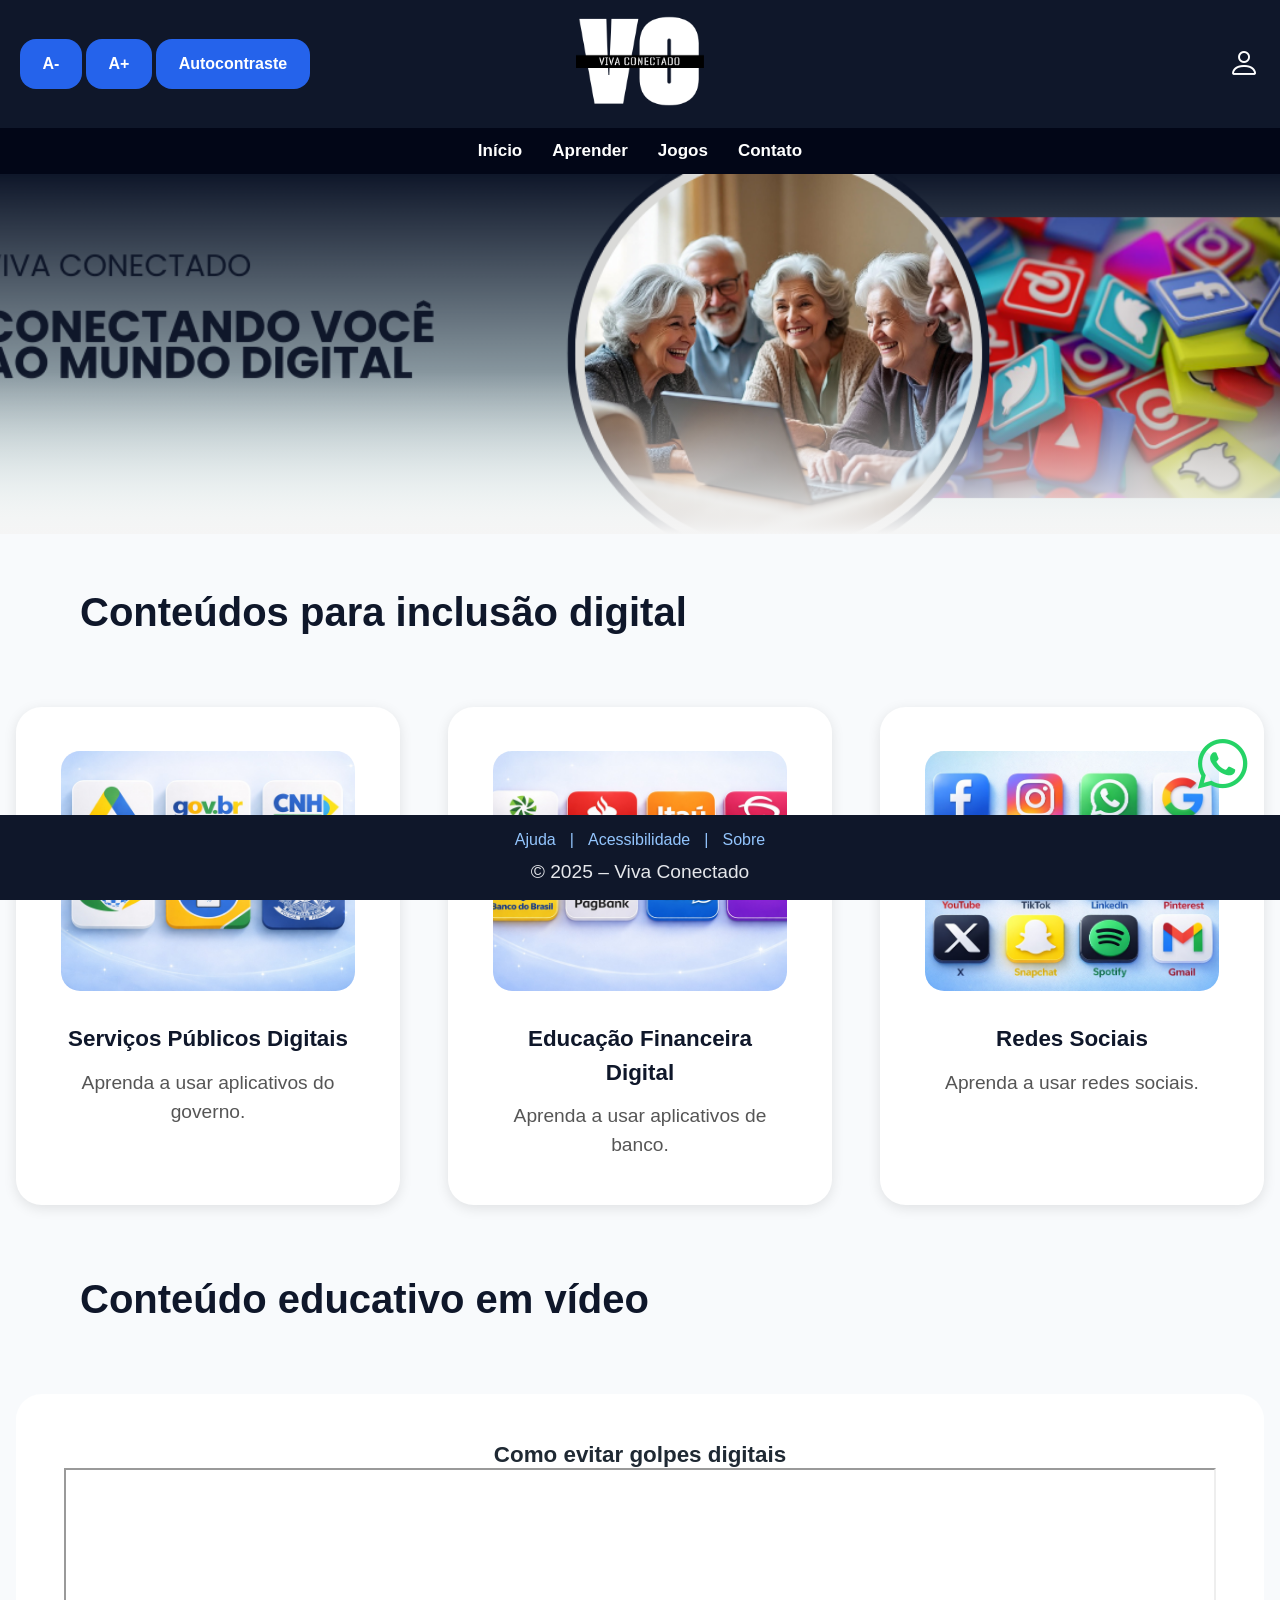
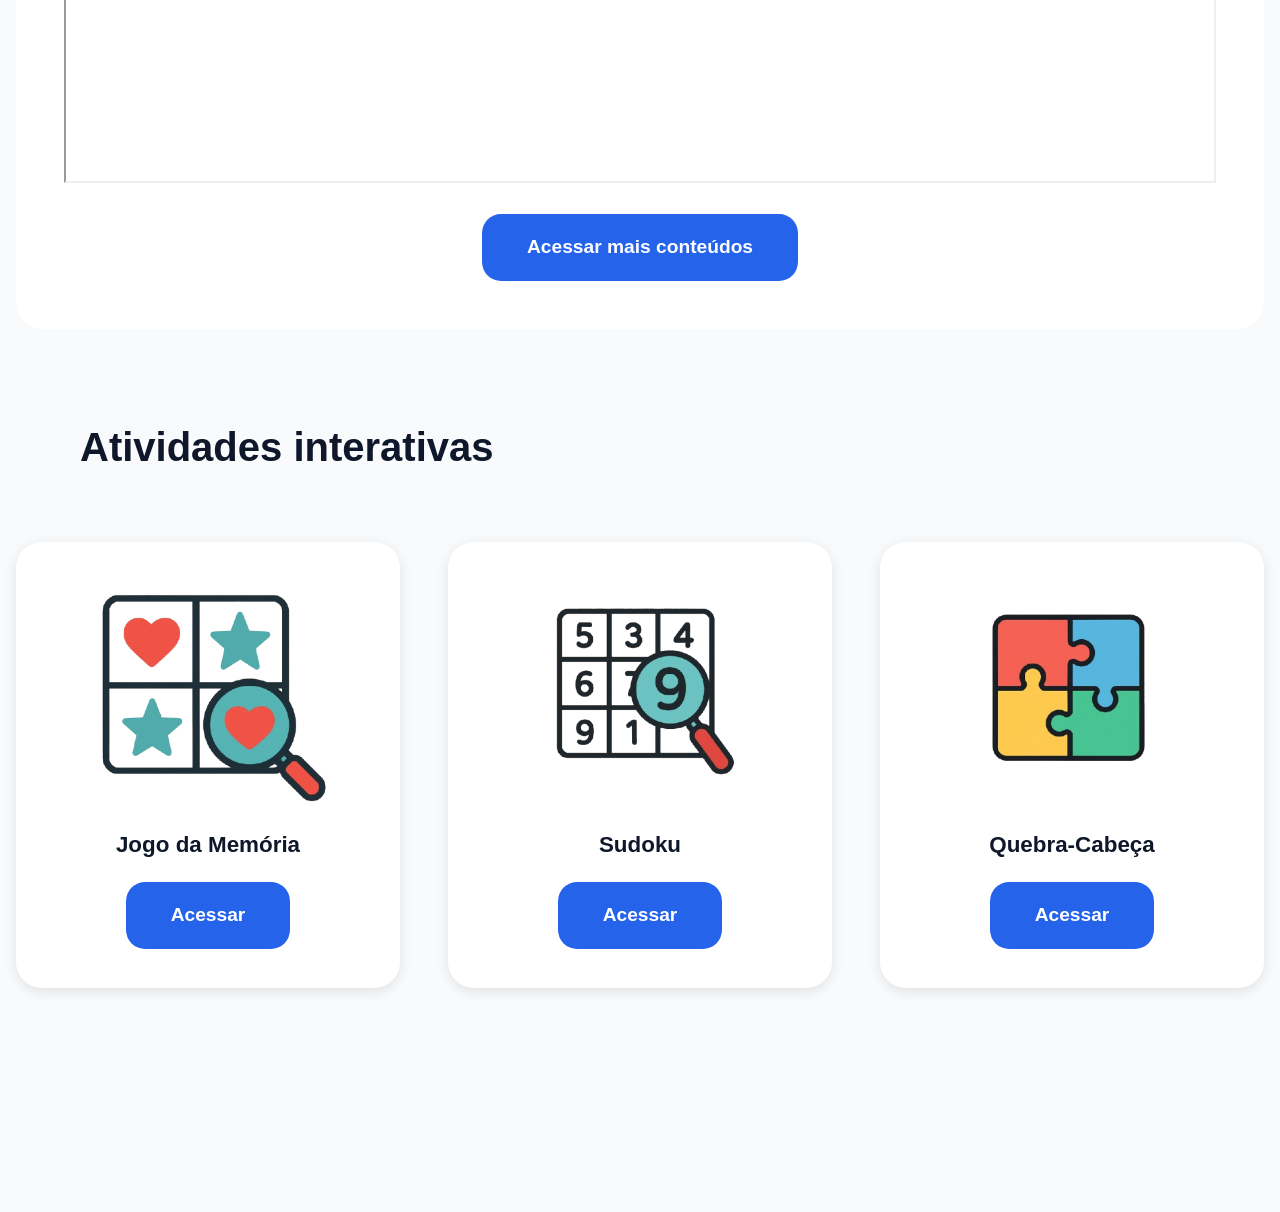
<file: TCC_Site/public/index.html>
<!doctype html>
<html lang="pt-br">

<head>
    <meta charset="utf-8">
    <meta name="viewport" content="width=device-width, initial-scale=1.0">
    <title>Viva Conectado</title>

    <link rel="stylesheet" href="css/style.css">
    <link rel="stylesheet" href="https://cdn.jsdelivr.net/npm/bootstrap-icons@1.11.1/font/bootstrap-icons.css">
</head>

<body>

    <div id="header"></div>
    <div id="navbar"></div>
    <div id="banner"></div>

    <h2 class="home-titulo">Conteúdos para inclusão digital</h2>

    <main class="home-conteudo">
        <div class="home-cards">
            <div class="home-card">
                <a href="Aprender.html">
                    <img src="img/AppsGov.jpeg" alt="Serviços Públicos">
                    <h3>Serviços Públicos Digitais</h3>
                    <p>Aprenda a usar aplicativos do governo.</p>
                </a>
            </div>

            <div class="home-card">
                <a href="Aprender.html">
                    <img src="img/bancos.jpeg" alt="Educação Financeira">
                    <h3>Educação Financeira Digital</h3>
                    <p>Aprenda a usar aplicativos de banco.</p>
                </a>
            </div>

            <div class="home-card">
                <a href="Aprender.html">
                    <img src="img/RedeSociais.jpeg" alt="Redes Sociais">
                    <h3>Redes Sociais</h3>
                    <p>Aprenda a usar redes sociais.</p>
                </a>
            </div>
        </div>
    </main>

    <h2 class="home-titulo">Conteúdo educativo em vídeo</h2>

    <main class="home-video">
        <div class="home-video-card">
            <h3>Como evitar golpes digitais</h3>
            <iframe width="100%" height="315"
                src="https://www.youtube.com/embed/VIDEO_AQUI"
                allowfullscreen>
            </iframe>
            <a href="Aprender.html">
                <button class="btn-jogar">Acessar mais conteúdos</button>
            </a>
        </div>
    </main>

    <h2 class="home-titulo">Atividades interativas</h2>

    <main class="home-jogos">
        <div class="home-jogos-cards">
            <div class="home-jogo-card">
                <img src="img/jogo_Memoria.png" alt="Jogo da Memória">
                <h3>Jogo da Memória</h3>
                <a href="Jogo_Memoria.html">
                    <button class="btn-jogar">Acessar</button>
                </a>
            </div>

            <div class="home-jogo-card">
                <img src="img/Sudoku.png" alt="Sudoku">
                <h3>Sudoku</h3>
                <a href="Sudoku.html">
                    <button class="btn-jogar">Acessar</button>
                </a>
            </div>

            <div class="home-jogo-card">
                <img src="img/Quebra_cabeça.png" alt="Quebra-Cabeça">
                <h3>Quebra-Cabeça</h3>
                <a href="Quebra_cabeça.html">
                    <button class="btn-jogar">Acessar</button>
                </a>
            </div>
        </div>
    </main>

    <div id="footer"></div>

<script>
    async function carregar(id, arquivo) {
        try {
            const response = await fetch(arquivo);
            if (!response.ok) throw new Error("Erro ao carregar " + arquivo);
            const html = await response.text();
            document.getElementById(id).innerHTML = html;

            if (id === 'header') {
                window.dispatchEvent(new Event('componentesCarregados'));
            }
        } catch (err) {
            console.error(err);
        }
    }

    carregar('header', 'componentes/header.html');
    carregar('navbar', 'componentes/navbar.html');
    carregar('banner', 'componentes/banner.html');
    carregar('footer', 'componentes/footer.html');
</script>
    
<script src="main.js/script.js"></script>
<script src="main.js/Acessibilidade.js"></script>
    
</body>
</html>
</file>
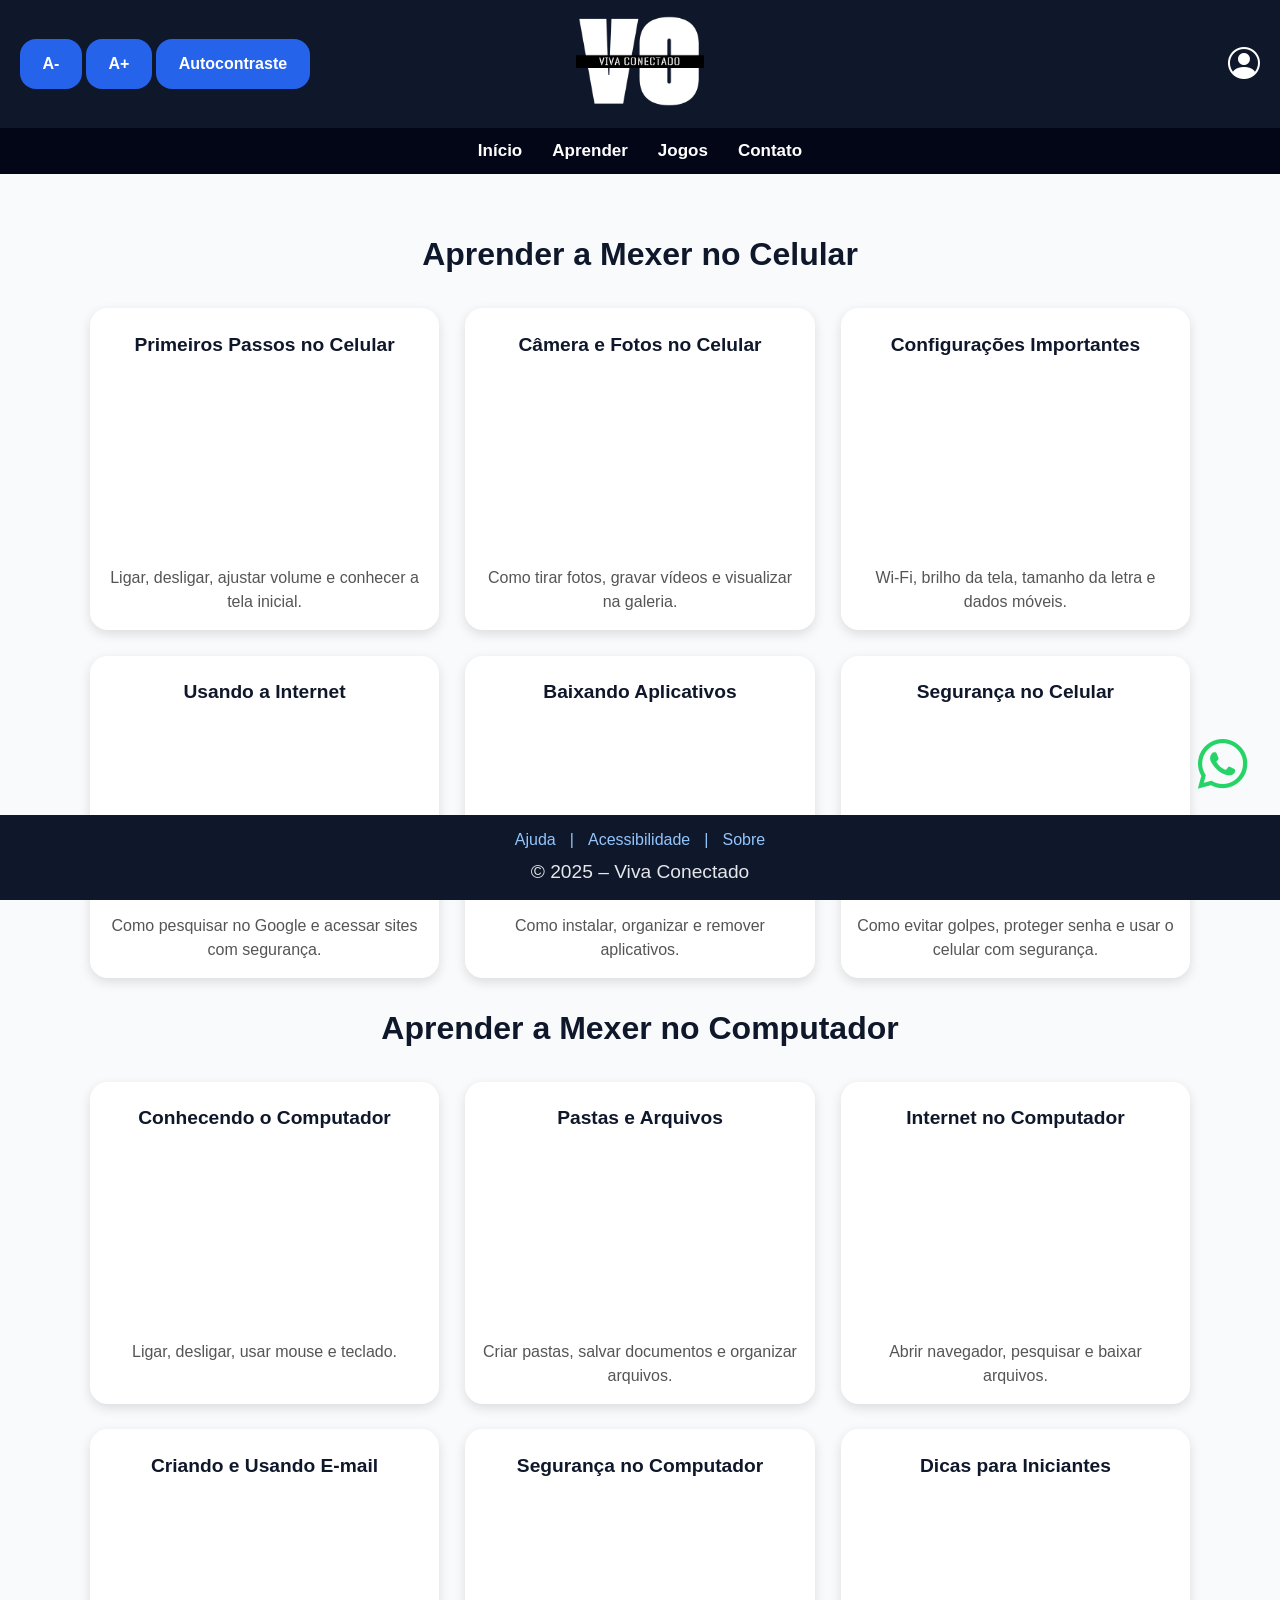
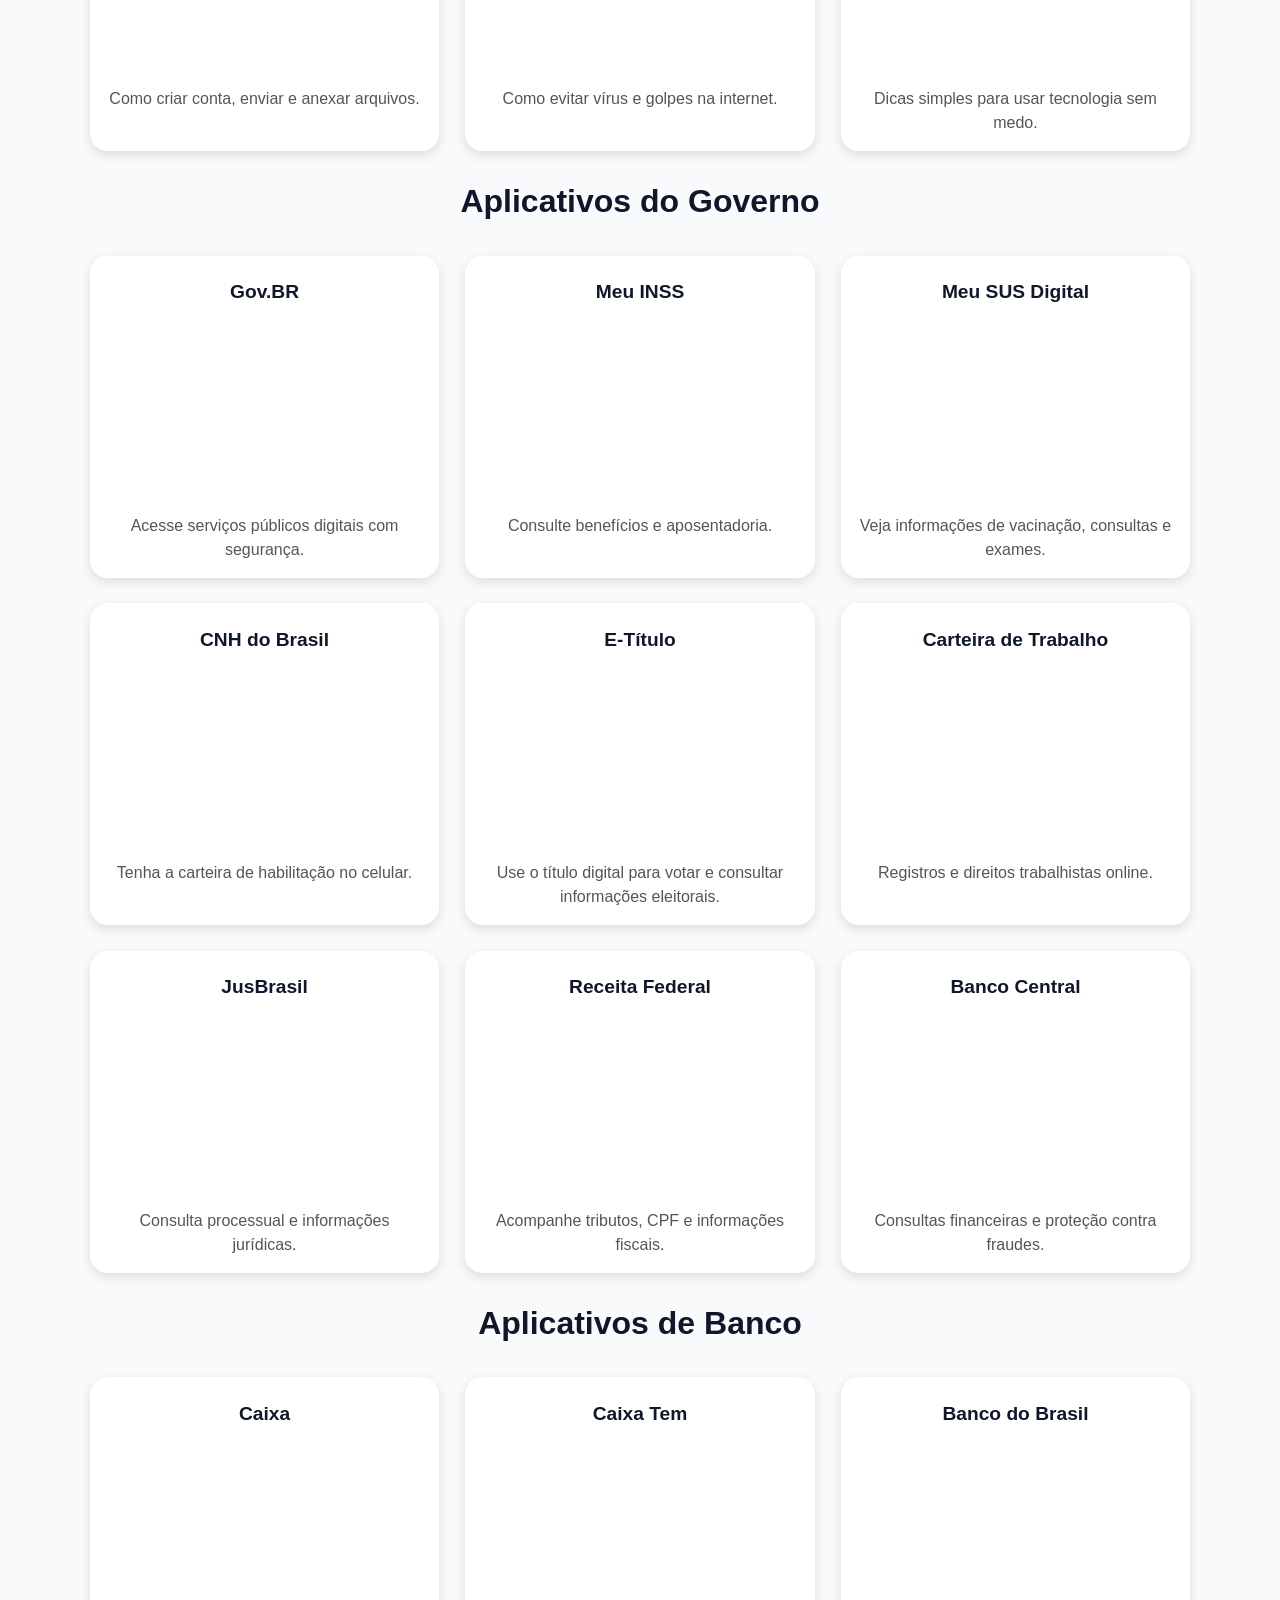
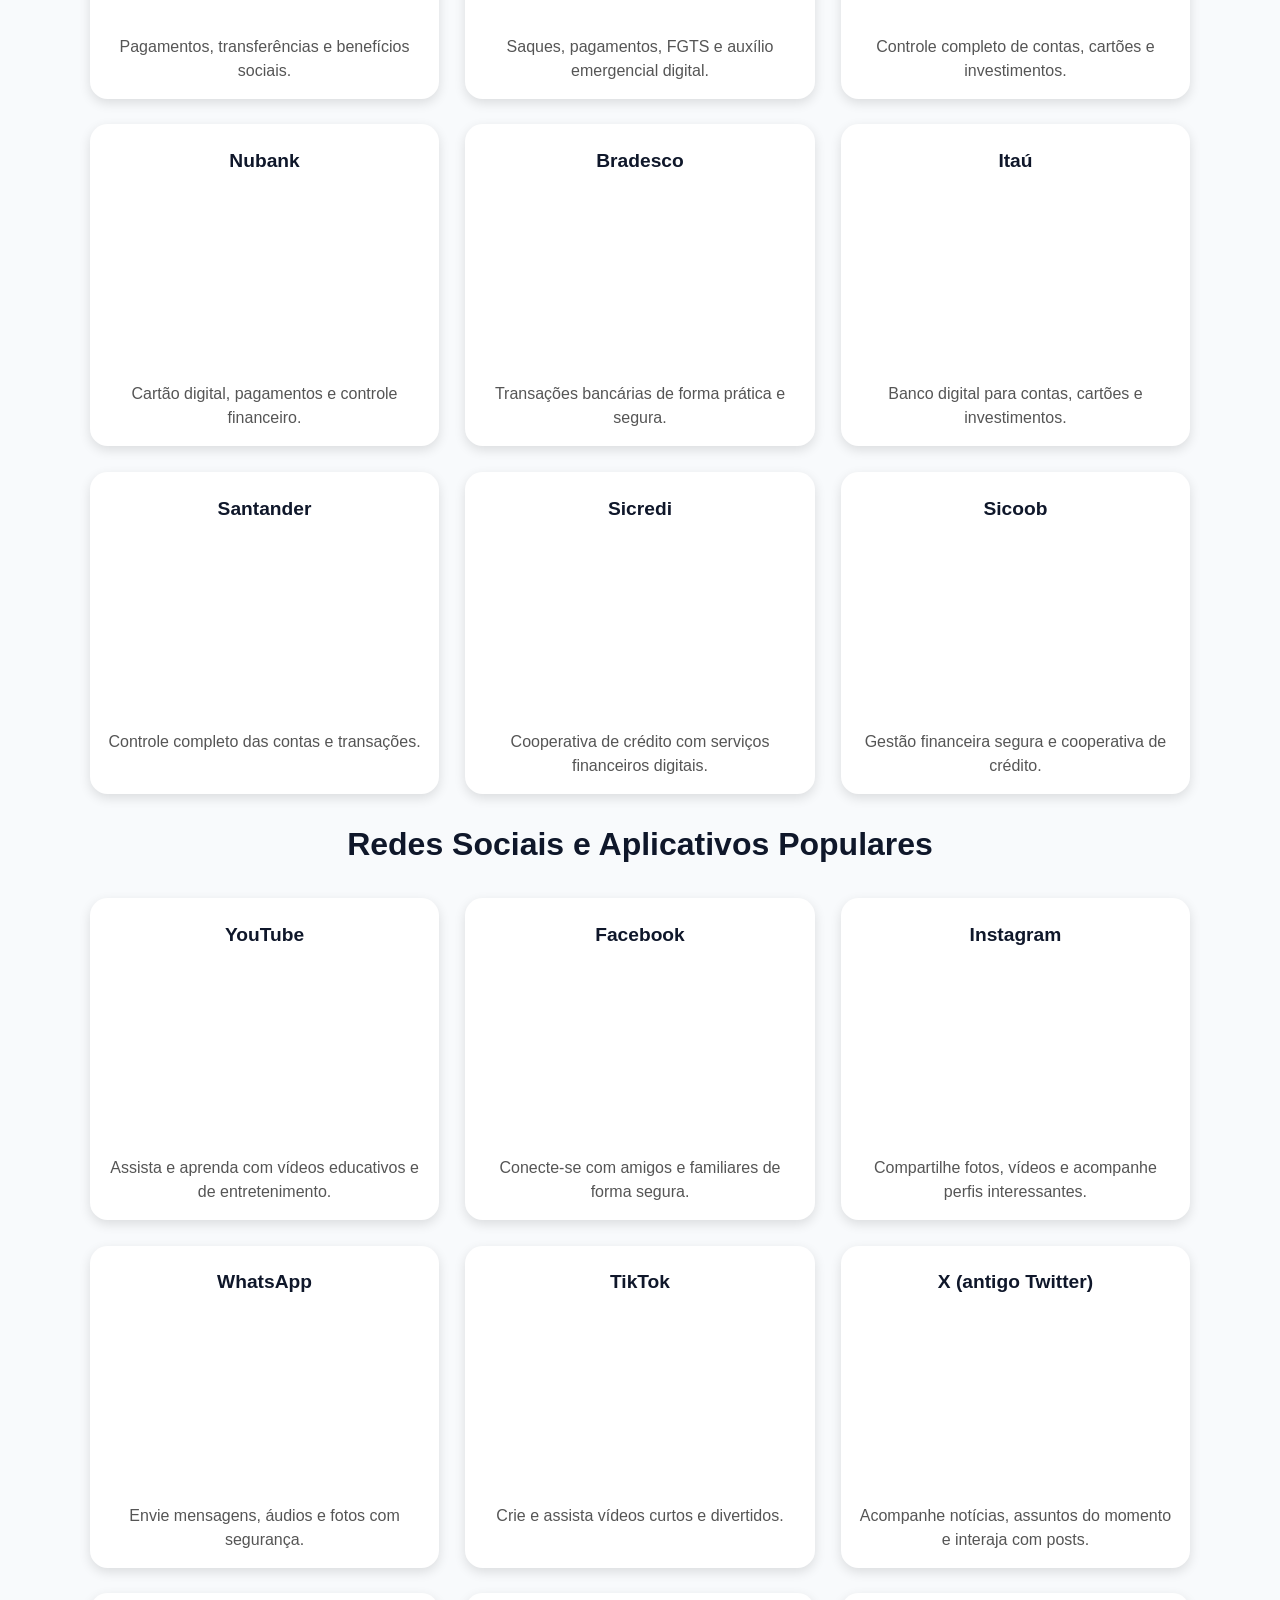
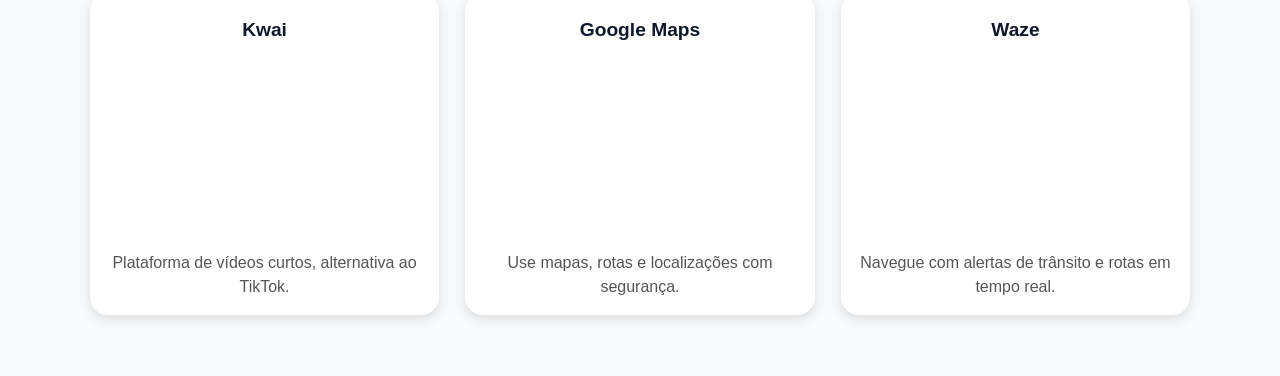
<file: TCC_Site/public/Aprender.html>
<!doctype html>
<html lang="pt-br">

<head>
    <meta charset="utf-8">
    <meta name="viewport" content="width=device-width, initial-scale=1.0">

    <title>Viva Conectado</title>

    <link rel="stylesheet" href="css/style.css">
     <link rel="stylesheet" href="css/aprender.css">
    <link rel="stylesheet" href="https://cdn.jsdelivr.net/npm/bootstrap-icons@1.11.1/font/bootstrap-icons.css">
</head>

<body>

 <div id="header"></div>
<div id="navbar"></div>
    <main class="conteudo">

        <h2 class="titulo">Aprender a Mexer no Celular</h2>

        <div class="cards-video-container">

            <div class="card-video">
                <h3>Primeiros Passos no Celular</h3>
                <iframe width="100%" height="200" src="https://www.youtube.com/embed/VIDEO_CELULAR_1"
                    title="Primeiros Passos no Celular" frameborder="0" allowfullscreen></iframe>
                <p>Ligar, desligar, ajustar volume e conhecer a tela inicial.</p>
            </div>

            <div class="card-video">
                <h3>Câmera e Fotos no Celular</h3>
                <iframe width="100%" height="200" src="https://www.youtube.com/embed/VIDEO_CELULAR_6"
                    title="Câmera e Fotos no Celular" frameborder="0" allowfullscreen></iframe>
                <p>Como tirar fotos, gravar vídeos e visualizar na galeria.</p>
            </div>

            <div class="card-video">
                <h3>Configurações Importantes</h3>
                <iframe width="100%" height="200" src="https://www.youtube.com/embed/VIDEO_CELULAR_2"
                    title="Configurações do Celular" frameborder="0" allowfullscreen></iframe>
                <p>Wi-Fi, brilho da tela, tamanho da letra e dados móveis.</p>
            </div>

            <div class="card-video">
                <h3>Usando a Internet</h3>
                <iframe width="100%" height="200" src="https://www.youtube.com/embed/VIDEO_CELULAR_3"
                    title="Internet no Celular" frameborder="0" allowfullscreen></iframe>
                <p>Como pesquisar no Google e acessar sites com segurança.</p>
            </div>

            <div class="card-video">
                <h3>Baixando Aplicativos</h3>
                <iframe width="100%" height="200" src="https://www.youtube.com/embed/VIDEO_CELULAR_4"
                    title="Baixar Aplicativos" frameborder="0" allowfullscreen></iframe>
                <p>Como instalar, organizar e remover aplicativos.</p>
            </div>

            <div class="card-video">
                <h3>Segurança no Celular</h3>
                <iframe width="100%" height="200" src="https://www.youtube.com/embed/VIDEO_CELULAR_5"
                    title="Segurança no Celular" frameborder="0" allowfullscreen></iframe>
                <p>Como evitar golpes, proteger senha e usar o celular com segurança.</p>
            </div>

        </div>


        <h2 class="titulo">Aprender a Mexer no Computador</h2>

        <div class="cards-video-container">

            <div class="card-video">
                <h3>Conhecendo o Computador</h3>
                <iframe width="100%" height="200" src="https://www.youtube.com/embed/VIDEO_PC_1"
                    title="Conhecendo o Computador" frameborder="0" allowfullscreen></iframe>
                <p>Ligar, desligar, usar mouse e teclado.</p>
            </div>

            <div class="card-video">
                <h3>Pastas e Arquivos</h3>
                <iframe width="100%" height="200" src="https://www.youtube.com/embed/VIDEO_PC_2"
                    title="Pastas e Arquivos" frameborder="0" allowfullscreen></iframe>
                <p>Criar pastas, salvar documentos e organizar arquivos.</p>
            </div>

            <div class="card-video">
                <h3>Internet no Computador</h3>
                <iframe width="100%" height="200" src="https://www.youtube.com/embed/VIDEO_PC_3"
                    title="Internet no Computador" frameborder="0" allowfullscreen></iframe>
                <p>Abrir navegador, pesquisar e baixar arquivos.</p>
            </div>

            <div class="card-video">
                <h3>Criando e Usando E-mail</h3>
                <iframe width="100%" height="200" src="https://www.youtube.com/embed/VIDEO_PC_4" title="Criar Email"
                    frameborder="0" allowfullscreen></iframe>
                <p>Como criar conta, enviar e anexar arquivos.</p>
            </div>

            <div class="card-video">
                <h3>Segurança no Computador</h3>
                <iframe width="100%" height="200" src="https://www.youtube.com/embed/VIDEO_PC_5"
                    title="Segurança no Computador" frameborder="0" allowfullscreen></iframe>
                <p>Como evitar vírus e golpes na internet.</p>
            </div>

            <div class="card-video">
                <h3>Dicas para Iniciantes</h3>
                <iframe width="100%" height="200" src="https://www.youtube.com/embed/VIDEO_PC_6"
                    title="Dicas para Iniciantes" frameborder="0" allowfullscreen></iframe>
                <p>Dicas simples para usar tecnologia sem medo.</p>
            </div>

        </div>

        <h2 class="titulo">Aplicativos do Governo</h2>

        <div class="cards-video-container">

            <div class="card-video">
                <h3>Gov.BR</h3>
                <iframe width="100%" height="200" src="https://www.youtube.com/embed/VIDEO_GOVBR"
                    title="Gov.BR - Tutorial" frameborder="0" allowfullscreen></iframe>
                <p>Acesse serviços públicos digitais com segurança.</p>
            </div>

            <div class="card-video">
                <h3>Meu INSS</h3>
                <iframe width="100%" height="200" src="https://www.youtube.com/embed/VIDEO_MEUINSS"
                    title="Meu INSS - Tutorial" frameborder="0" allowfullscreen></iframe>
                <p>Consulte benefícios e aposentadoria.</p>
            </div>

            <div class="card-video">
                <h3>Meu SUS Digital</h3>
                <iframe width="100%" height="200" src="https://www.youtube.com/embed/VIDEO_MEUSUS"
                    title="Meu SUS Digital - Tutorial" frameborder="0" allowfullscreen></iframe>
                <p>Veja informações de vacinação, consultas e exames.</p>
            </div>

            <div class="card-video">
                <h3>CNH do Brasil</h3>
                <iframe width="100%" height="200" src="https://www.youtube.com/embed/VIDEO_CNH"
                    title="CNH Digital - Tutorial" frameborder="0" allowfullscreen></iframe>
                <p>Tenha a carteira de habilitação no celular.</p>
            </div>

            <div class="card-video">
                <h3>E-Título</h3>
                <iframe width="100%" height="200" src="https://www.youtube.com/embed/VIDEO_ETITULO"
                    title="E-Título - Tutorial" frameborder="0" allowfullscreen></iframe>
                <p>Use o título digital para votar e consultar informações eleitorais.</p>
            </div>

            <div class="card-video">
                <h3>Carteira de Trabalho</h3>
                <iframe width="100%" height="200" src="https://www.youtube.com/embed/VIDEO_CARTEIRA_TRABALHO"
                    title="Carteira de Trabalho - Tutorial" frameborder="0" allowfullscreen></iframe>
                <p>Registros e direitos trabalhistas online.</p>
            </div>

            <div class="card-video">
                <h3>JusBrasil</h3>
                <iframe width="100%" height="200" src="https://www.youtube.com/embed/VIDEO_JUSBRASIL"
                    title="JusBrasil - Tutorial" frameborder="0" allowfullscreen></iframe>
                <p>Consulta processual e informações jurídicas.</p>
            </div>

            <div class="card-video">
                <h3>Receita Federal</h3>
                <iframe width="100%" height="200" src="https://www.youtube.com/embed/VIDEO_RECEITA"
                    title="Receita Federal - Tutorial" frameborder="0" allowfullscreen></iframe>
                <p>Acompanhe tributos, CPF e informações fiscais.</p>
            </div>

            <div class="card-video">
                <h3>Banco Central</h3>
                <iframe width="100%" height="200" src="https://www.youtube.com/embed/VIDEO_BCB"
                    title="Banco Central - Tutorial" frameborder="0" allowfullscreen></iframe>
                <p>Consultas financeiras e proteção contra fraudes.</p>
            </div>

        </div>

        <h2 class="titulo">Aplicativos de Banco</h2>

        <div class="cards-video-container">

            <div class="card-video">
                <h3>Caixa</h3>
                <iframe width="100%" height="200" src="https://www.youtube.com/embed/VIDEO_CAIXA"
                    title="Caixa Econômica Federal - Tutorial" frameborder="0" allowfullscreen></iframe>
                <p>Pagamentos, transferências e benefícios sociais.</p>
            </div>

            <div class="card-video">
                <h3>Caixa Tem</h3>
                <iframe width="100%" height="200" src="https://www.youtube.com/embed/VIDEO_CAIXATEM"
                    title="Caixa Tem - Tutorial" frameborder="0" allowfullscreen></iframe>
                <p>Saques, pagamentos, FGTS e auxílio emergencial digital.</p>
            </div>

            <div class="card-video">
                <h3>Banco do Brasil</h3>
                <iframe width="100%" height="200" src="https://www.youtube.com/embed/VIDEO_BB"
                    title="Banco do Brasil - Tutorial" frameborder="0" allowfullscreen></iframe>
                <p>Controle completo de contas, cartões e investimentos.</p>
            </div>

            <div class="card-video">
                <h3>Nubank</h3>
                <iframe width="100%" height="200" src="https://www.youtube.com/embed/VIDEO_NUBANK"
                    title="Nubank - Tutorial" frameborder="0" allowfullscreen></iframe>
                <p>Cartão digital, pagamentos e controle financeiro.</p>
            </div>

            <div class="card-video">
                <h3>Bradesco</h3>
                <iframe width="100%" height="200" src="https://www.youtube.com/embed/VIDEO_BRADESCO"
                    title="Bradesco - Tutorial" frameborder="0" allowfullscreen></iframe>
                <p>Transações bancárias de forma prática e segura.</p>
            </div>

            <div class="card-video">
                <h3>Itaú</h3>
                <iframe width="100%" height="200" src="https://www.youtube.com/embed/VIDEO_ITAU" title="Itaú - Tutorial"
                    frameborder="0" allowfullscreen></iframe>
                <p>Banco digital para contas, cartões e investimentos.</p>
            </div>

            <div class="card-video">
                <h3>Santander</h3>
                <iframe width="100%" height="200" src="https://www.youtube.com/embed/VIDEO_SANTANDER"
                    title="Santander - Tutorial" frameborder="0" allowfullscreen></iframe>
                <p>Controle completo das contas e transações.</p>
            </div>

            <div class="card-video">
                <h3>Sicredi</h3>
                <iframe width="100%" height="200" src="https://www.youtube.com/embed/VIDEO_SICREDI"
                    title="Sicredi - Tutorial" frameborder="0" allowfullscreen></iframe>
                <p>Cooperativa de crédito com serviços financeiros digitais.</p>
            </div>

            <div class="card-video">
                <h3>Sicoob</h3>
                <iframe width="100%" height="200" src="https://www.youtube.com/embed/VIDEO_SICOOB"
                    title="Sicoob - Tutorial" frameborder="0" allowfullscreen></iframe>
                <p>Gestão financeira segura e cooperativa de crédito.</p>
            </div>

        </div>

        <h2 class="titulo">Redes Sociais e Aplicativos Populares</h2>

        <div class="cards-video-container">
            <div class="card-video">
                <h3>YouTube</h3>
                <iframe width="100%" height="200" src="https://www.youtube.com/embed/VIDEO_YOUTUBE"
                    title="YouTube - Tutorial" frameborder="0" allowfullscreen></iframe>
                <p>Assista e aprenda com vídeos educativos e de entretenimento.</p>
            </div>

            <div class="card-video">
                <h3>Facebook</h3>
                <iframe width="100%" height="200" src="https://www.youtube.com/embed/VIDEO_FACEBOOK"
                    title="Facebook - Tutorial" frameborder="0" allowfullscreen></iframe>
                <p>Conecte-se com amigos e familiares de forma segura.</p>
            </div>

            <div class="card-video">
                <h3>Instagram</h3>
                <iframe width="100%" height="200" src="https://www.youtube.com/embed/VIDEO_INSTAGRAM"
                    title="Instagram - Tutorial" frameborder="0" allowfullscreen></iframe>
                <p>Compartilhe fotos, vídeos e acompanhe perfis interessantes.</p>
            </div>

            <div class="card-video">
                <h3>WhatsApp</h3>
                <iframe width="100%" height="200" src="https://www.youtube.com/embed/VIDEO_WHATSAPP"
                    title="WhatsApp - Tutorial" frameborder="0" allowfullscreen></iframe>
                <p>Envie mensagens, áudios e fotos com segurança.</p>
            </div>

            <div class="card-video">
                <h3>TikTok</h3>
                <iframe width="100%" height="200" src="https://www.youtube.com/embed/VIDEO_TIKTOK"
                    title="TikTok - Tutorial" frameborder="0" allowfullscreen></iframe>
                <p>Crie e assista vídeos curtos e divertidos.</p>
            </div>

            <div class="card-video">
                <h3>X (antigo Twitter)</h3>
                <iframe width="100%" height="200" src="https://www.youtube.com/embed/VIDEO_X" title="X - Tutorial"
                    frameborder="0" allowfullscreen></iframe>
                <p>Acompanhe notícias, assuntos do momento e interaja com posts.</p>
            </div>

            <div class="card-video">
                <h3>Kwai</h3>
                <iframe width="100%" height="200" src="https://www.youtube.com/embed/VIDEO_KWAI" title="Kwai - Tutorial"
                    frameborder="0" allowfullscreen></iframe>
                <p>Plataforma de vídeos curtos, alternativa ao TikTok.</p>
            </div>

            <div class="card-video">
                <h3>Google Maps</h3>
                <iframe width="100%" height="200" src="https://www.youtube.com/embed/VIDEO_GOOGLEMAPS"
                    title="Google Maps - Tutorial" frameborder="0" allowfullscreen></iframe>
                <p>Use mapas, rotas e localizações com segurança.</p>
            </div>

            <div class="card-video">
                <h3>Waze</h3>
                <iframe width="100%" height="200" src="https://www.youtube.com/embed/VIDEO_WAZE" title="Waze - Tutorial"
                    frameborder="0" allowfullscreen></iframe>
                <p>Navegue com alertas de trânsito e rotas em tempo real.</p>
            </div>
        </div>
    </main>

    <div id="footer"></div>

    <script type="module" src="main.js"></script>
    <script src="main.js/Acessibilidade.js"></script>
    
    <script>
        async function carregar(id, arquivo) {
            try {
                const response = await fetch(arquivo);
                if (!response.ok) throw new Error("Erro ao carregar " + arquivo);
                const html = await response.text();
                document.getElementById(id).innerHTML = html;
                
                if (id === 'header') {
                    window.dispatchEvent(new Event('componentesCarregados'));
                }
            } catch (err) {
                console.error(err);
            }
        }

        carregar('header', 'componentes/header.html');
        carregar('navbar', 'componentes/navbar.html');
        carregar('banner', 'componentes/banner.html');
        carregar('footer', 'componentes/footer.html');
        
    </script>

</body>

</html>
</file>
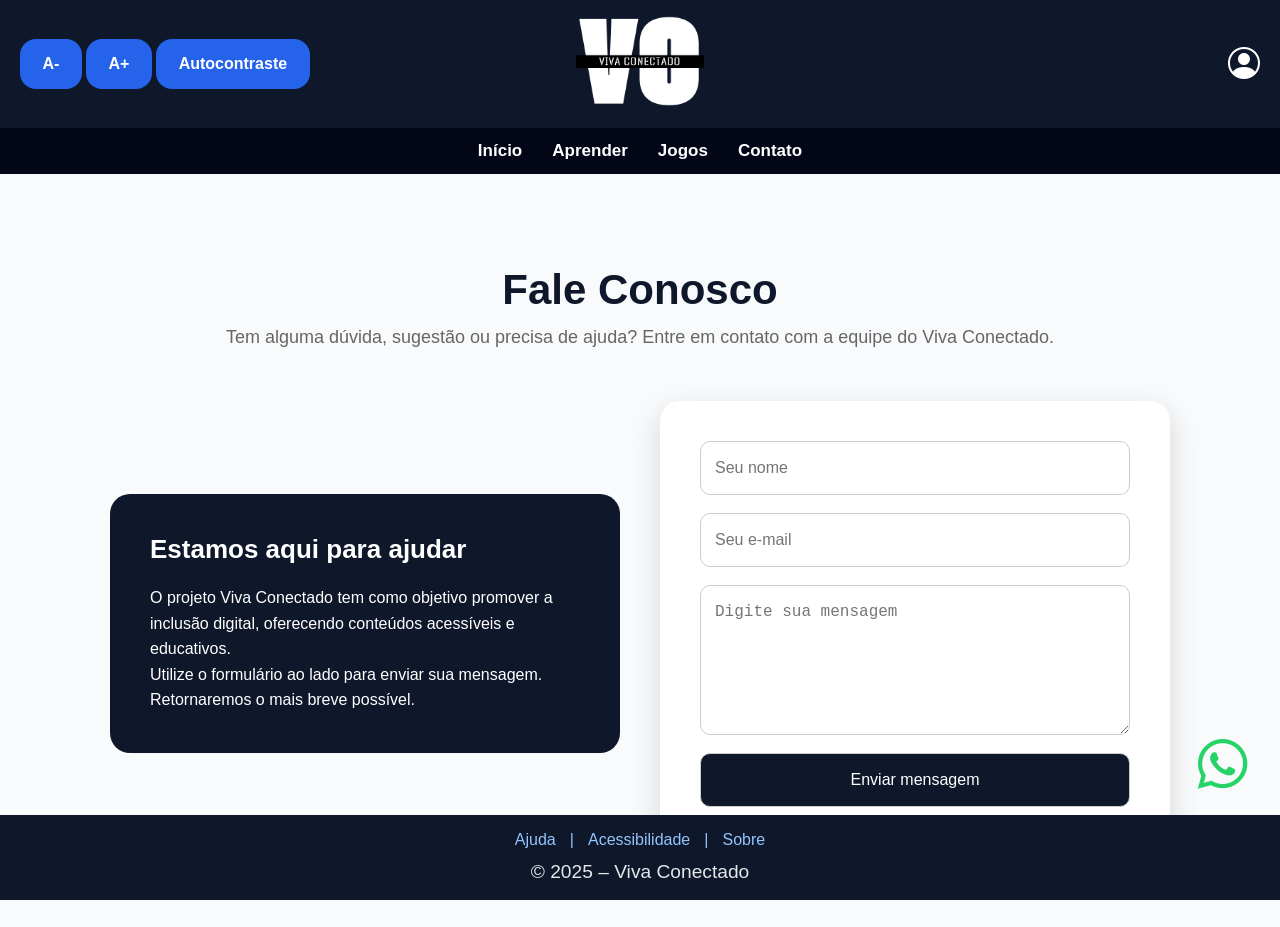
<file: TCC_Site/public/Contato.html>
<!doctype html>
<html lang="pt-br">

<head>
    <meta charset="utf-8">
    <meta name="viewport" content="width=device-width, initial-scale=1.0">

    <title>Contato | Viva Conectado</title>

    <link rel="stylesheet" href="css/style.css">
    <link rel="stylesheet" href="css/acessibilidade.css">
    <link rel="stylesheet" href="https://cdn.jsdelivr.net/npm/bootstrap-icons@1.11.1/font/bootstrap-icons.css">
</head>

<body>

<div id="header"></div>
<div id="navbar"></div>

    <main class="conteudo">

        <h2 class="titulo">Fale Conosco</h2>
        <p class="subtitulo">
            Tem alguma dúvida, sugestão ou precisa de ajuda?
            Entre em contato com a equipe do Viva Conectado.
        </p>

        <div class="contato-container">

            <div class="contato-info">
                <h3>Estamos aqui para ajudar</h3>
                <p>
                    O projeto Viva Conectado tem como objetivo promover a inclusão digital,
                    oferecendo conteúdos acessíveis e educativos.
                </p>
                <p>
                    Utilize o formulário ao lado para enviar sua mensagem.
                    Retornaremos o mais breve possível.
                </p>
            </div>

            <form class="form-contato">
                <input type="text" placeholder="Seu nome" required>
                <input type="email" placeholder="Seu e-mail" required>
                <textarea rows="5" placeholder="Digite sua mensagem" required></textarea>
                <button type="submit">Enviar mensagem</button>
            </form>

        </div>

    </main>

<div id="footer"></div>
    <script type="module" src="main.js"></script>
    <script src="main.js/Acessibilidade.js"></script>    
    
    <script>
        async function carregar(id, arquivo) {
            try {
                const response = await fetch(arquivo);
                if (!response.ok) throw new Error("Erro ao carregar " + arquivo);
                const html = await response.text();
                document.getElementById(id).innerHTML = html;
                
                if (id === 'header') {
                    window.dispatchEvent(new Event('componentesCarregados'));
                }
            } catch (err) {
                console.error(err);
            }
        }

        carregar('header', 'componentes/header.html');
        carregar('navbar', 'componentes/navbar.html');
        carregar('footer', 'componentes/footer.html');
        
    </script>

</body>

</html>
</file>
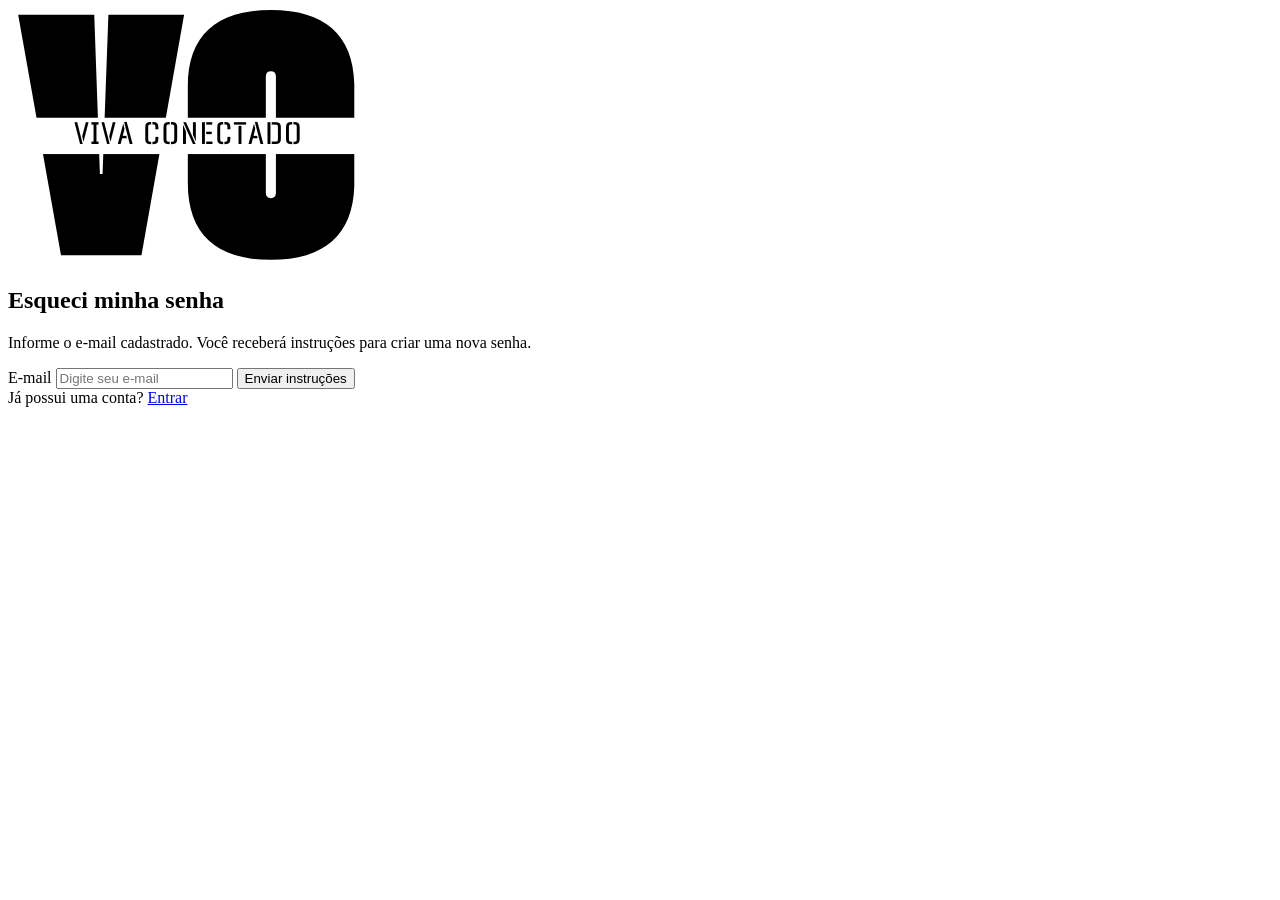
<file: TCC_Site/public/Esqueci.html>
<!doctype html>
<html lang="pt-br">

<head>
    <meta charset="utf-8">
    <meta name="viewport" content="width=device-width, initial-scale=1">
    <title>Recuperar Senha – Viva Conectado</title>

    

</head>

<body>

    <div class="recuperar-container">
        <img src="img/Logo_Preto.png" alt="Viva Conectado">

        <h2>Esqueci minha senha</h2>
        <p>Informe o e-mail cadastrado. Você receberá instruções para criar uma nova senha.</p>

        <form>
            <label for="email">E-mail</label>
            <input type="email" id="email" placeholder="Digite seu e-mail" required>

            <button class="btn-recuperar" type="submit">Enviar instruções</button>
        </form>

        <div class="voltar">
            <span>Já possui uma conta? <a href="login.html">Entrar</a></span>
        </div>
    </div>

</body>

</html>
</file>
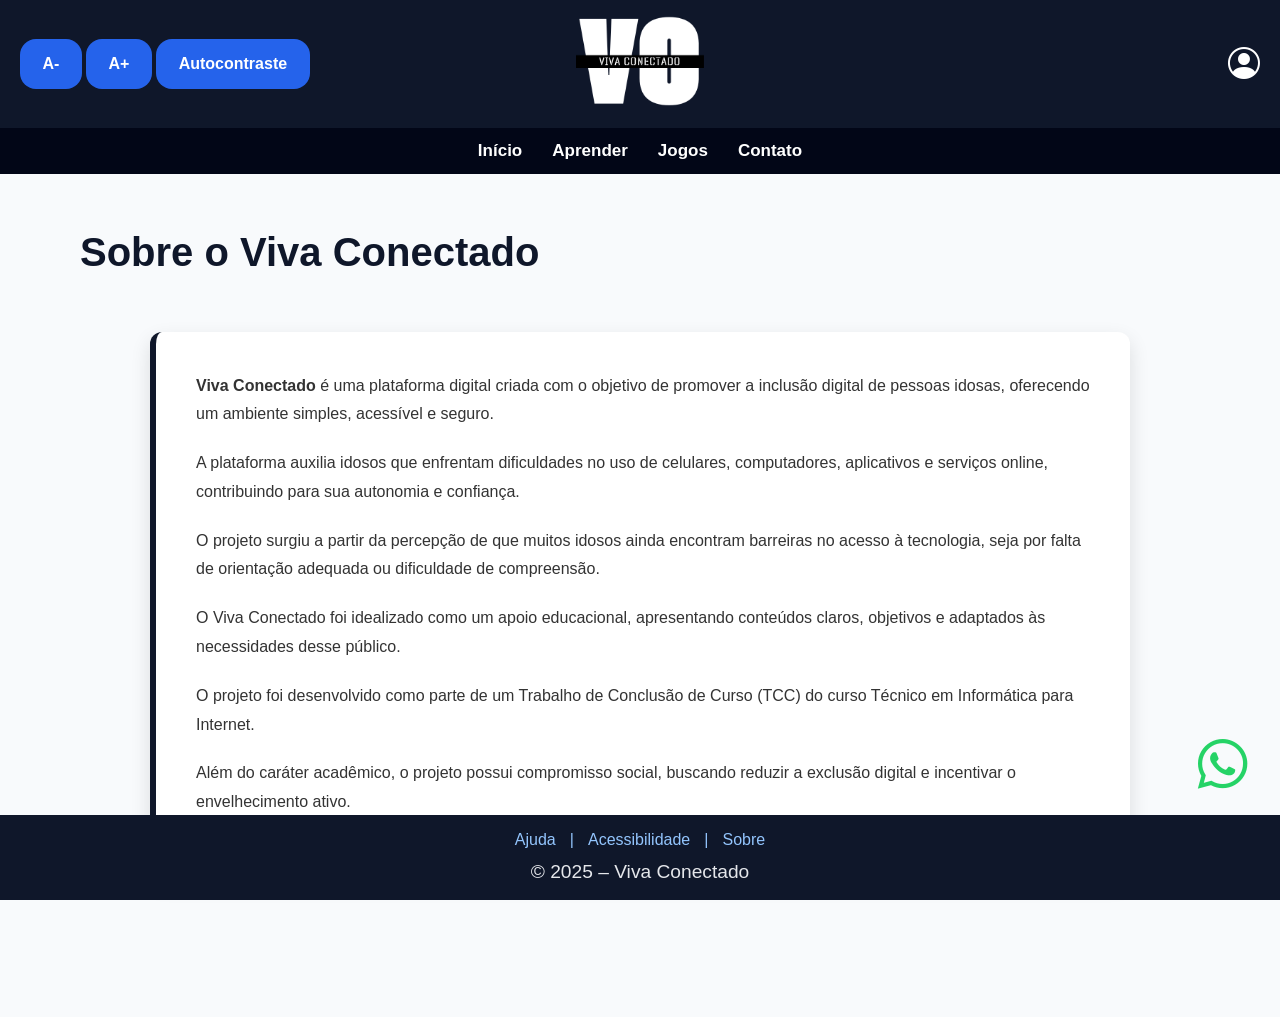
<file: TCC_Site/public/Sobre.html>
<!doctype html>
<html lang="pt-br">

<head>
    <meta charset="utf-8">
    <meta name="viewport" content="width=device-width, initial-scale=1.0">

    <title>Sobre | Viva Conectado</title>

<link rel="stylesheet" href="css/style.css">
<link rel="stylesheet" href="css/acessibilidade.css">
    <link rel="stylesheet" href="https://cdn.jsdelivr.net/npm/bootstrap-icons@1.11.1/font/bootstrap-icons.css">
</head>

<body>

<div id="header"></div>
<div id="navbar"></div>

    <h2 class="home-titulo">Sobre o Viva Conectado</h2>

    <main class="sobre-conteudo">
        <div class="caixa-conteudo">

            <p><strong>Viva Conectado</strong> é uma plataforma digital criada com o objetivo de promover
                a inclusão digital de pessoas idosas, oferecendo um ambiente simples, acessível e seguro.</p>

            <p>A plataforma auxilia idosos que enfrentam dificuldades no uso de celulares, computadores,
                aplicativos e serviços online, contribuindo para sua autonomia e confiança.</p>

            <p>O projeto surgiu a partir da percepção de que muitos idosos ainda encontram barreiras no
                acesso à tecnologia, seja por falta de orientação adequada ou dificuldade de compreensão.</p>

            <p>O Viva Conectado foi idealizado como um apoio educacional, apresentando conteúdos claros,
                objetivos e adaptados às necessidades desse público.</p>

            <p>O projeto foi desenvolvido como parte de um Trabalho de Conclusão de Curso (TCC) do curso
                Técnico em Informática para Internet.</p>

            <p>Além do caráter acadêmico, o projeto possui compromisso social, buscando reduzir a exclusão
                digital e incentivar o envelhecimento ativo.</p>

        </div>
    </main>

  <div id="footer"></div>
        <script>
        async function carregar(id, arquivo) {
            try {
                const response = await fetch(arquivo);
                if (!response.ok) throw new Error("Erro ao carregar " + arquivo);
                const html = await response.text();
                document.getElementById(id).innerHTML = html;
                
                if (id === 'header') {
                    window.dispatchEvent(new Event('componentesCarregados'));
                }
            } catch (err) {
                console.error(err);
            }
        }

        carregar('header', 'componentes/header.html');
        carregar('navbar', 'componentes/navbar.html');
        carregar('footer', 'componentes/footer.html');
        
    </script>

   <script src="main.js/Acessibilidade.js"></script>

</body>
</html>
</file>
<file: TCC_Site/public/css/style.css>
@import url("header.css");
@import url("navbar.css");
@import url("banner.css");
@import url("home.css");
@import url("Jogos.css");
@import url("sobre.css");
@import url("aprender.css");
@import url("contato.css");
@import url("footer.css");
@import url("button.css");
@import url("acessibilidade.css");
@import url("componentes.css");
* {
  margin: 0;
  padding: 0;
  box-sizing: border-box;
}

body {
  font-family: Arial, Helvetica, sans-serif;
  background: #f8fafc;
  color: #1f2933;
}
</file>
<file: TCC_Site/public/css/aprender.css>
.conteudo {
  max-width: 75rem;
  margin: auto;
  padding: 1.9rem 1.3rem 3.8rem;
}

.titulo {
  font-size: 2rem;
  color: #0f172a;
  font-weight: bold;
  margin: 2rem 0 2.2rem;
  text-align: center;
}

.cards-video-container {
  display: grid;
  grid-template-columns: repeat(3, 1fr);
  gap: 1.6rem;
  max-width: 68.8rem;
  margin: 0 auto;
}

.card-video {
  background: #ffffff;
  border-radius: 1.1rem;
  padding: 1rem;
  text-align: center;
  box-shadow: 0 0.25rem 0.75rem rgba(0, 0, 0, 0.12);
  transition: transform 0.25s ease, box-shadow 0.25s ease;
}

.card-video:hover {
  transform: translateY(-0.3rem);
  box-shadow: 0 0.6rem 1.4rem rgba(0, 0, 0, 0.2);
}

.card-video iframe {
  width: 100%;
  aspect-ratio: 16 / 9;
  border-radius: 0.75rem;
  border: none;
}

.card-video h3 {
  font-size: 1.2rem;
  color: #0f172a;
  margin: 0.6rem 0 0.4rem;
}

.card-video p {
  font-size: 1rem;
  color: #555;
  line-height: 1.5;
}

@media (max-width: 62rem) {
  .cards-video-container {
    grid-template-columns: repeat(2, 1fr);
  }

  .titulo {
    font-size: 1.8rem;
  }
}

@media (max-width: 37.5rem) {
  .cards-video-container {
    grid-template-columns: 1fr;
    gap: 1.2rem;
  }

  .titulo {
    font-size: 1.5rem;
    margin-bottom: 1.8rem;
  }

  .conteudo {
    padding: 1.3rem 1rem 2.5rem;
  }

  .card-video {
    padding: 0.9rem;
  }

  .card-video h3 {
    font-size: 1rem;
  }

  .card-video p {
    font-size: 0.9rem;
  }
}
</file>
<file: TCC_Site/public/css/acessibilidade.css>
/* ===== BASE ===== */
html {
  font-size: 100%; /* 16px padrão */
}

body {
  transition: background-color 0.3s, color 0.3s;
}

/* ===== TEXTO BASE ===== */
p, a, li, span, label, input, textarea, button {
  font-size: 1rem;
  line-height: 1.5;
}

/* ===== HEADINGS ===== */
h1 { font-size: 2rem; }
h2 { font-size: 1.75rem; }
h3 { font-size: 1.4rem; }
h4 { font-size: 1.2rem; }
h5 { font-size: 1.05rem; }
h6 { font-size: 1rem; }

/* ===== CONTRASTE ALTO ===== */
.contraste-alto {
  background-color: #000 !important;
  color: #ffff00 !important;
}

.contraste-alto h1,
.contraste-alto h2,
.contraste-alto h3,
.contraste-alto h4,
.contraste-alto h5,
.contraste-alto h6,
.contraste-alto p,
.contraste-alto li,
.contraste-alto span {
  color: #ffff00 !important;
}

.contraste-alto a {
  color: #00ffff !important;
}

/* ===== FORMULÁRIOS ===== */
.contraste-alto input,
.contraste-alto textarea,
.contraste-alto select,
.contraste-alto button {
  background-color: #000 !important;
  color: #ffff00 !important;
  border: 0.125rem solid #ffff00 !important;
}

/* ===== CARDS ===== */
.contraste-alto .home-card,
.contraste-alto .home-video-card,
.contraste-alto .home-jogo-card,
.contraste-alto .aprender-video-card,
.contraste-alto .card-video,
.contraste-alto .caixa-conteudo {
  background-color: #000 !important;
  border: 0.125rem solid #ffff00 !important;
  box-shadow: none !important;
}

/* ===== HEADER / NAV / FOOTER ===== */
.contraste-alto .site-header,
.contraste-alto .site-nav,
.contraste-alto .site-footer {
  background-color: #000 !important;
}

.contraste-alto .nav-lista a {
  color: #ffff00 !important;
}

/* ===== BOTÕES ===== */
.contraste-alto .btn,
.contraste-alto .btn-jogar,
.contraste-alto .btn-acessibilidade {
  background-color: #ffff00 !important;
  color: #000 !important;
  border: 0.125rem solid #fff !important;
}

/* ===== ÍCONES ===== */
.contraste-alto i,
.contraste-alto .btn-whatsapp i {
  color: #ffff00 !important;
}

/* ================================= */
/* 📱 RESPONSIVO */
/* ================================= */

/* Tablet */
@media (max-width: 62rem) {
  html {
    font-size: 95%; /* reduz levemente */
  }

  h1 { font-size: 1.8rem; }
  h2 { font-size: 1.6rem; }
  h3 { font-size: 1.3rem; }
}

/* Celular */
@media (max-width: 37.5rem) {
  html {
    font-size: 90%; /* escala geral menor */
  }

  /* textos */
  p, a, li, span, label, input, textarea, button {
    font-size: 0.95rem;
  }

  h1 { font-size: 1.6rem; }
  h2 { font-size: 1.4rem; }
  h3 { font-size: 1.2rem; }
  h4 { font-size: 1.05rem; }

  /* melhora clique */
  button,
  .btn,
  .btn-jogar {
    padding: 0.6rem 0.9rem;
  }

  /* inputs mais usáveis */
  input,
  textarea,
  select {
    padding: 0.5rem;
  }
}
</file>
